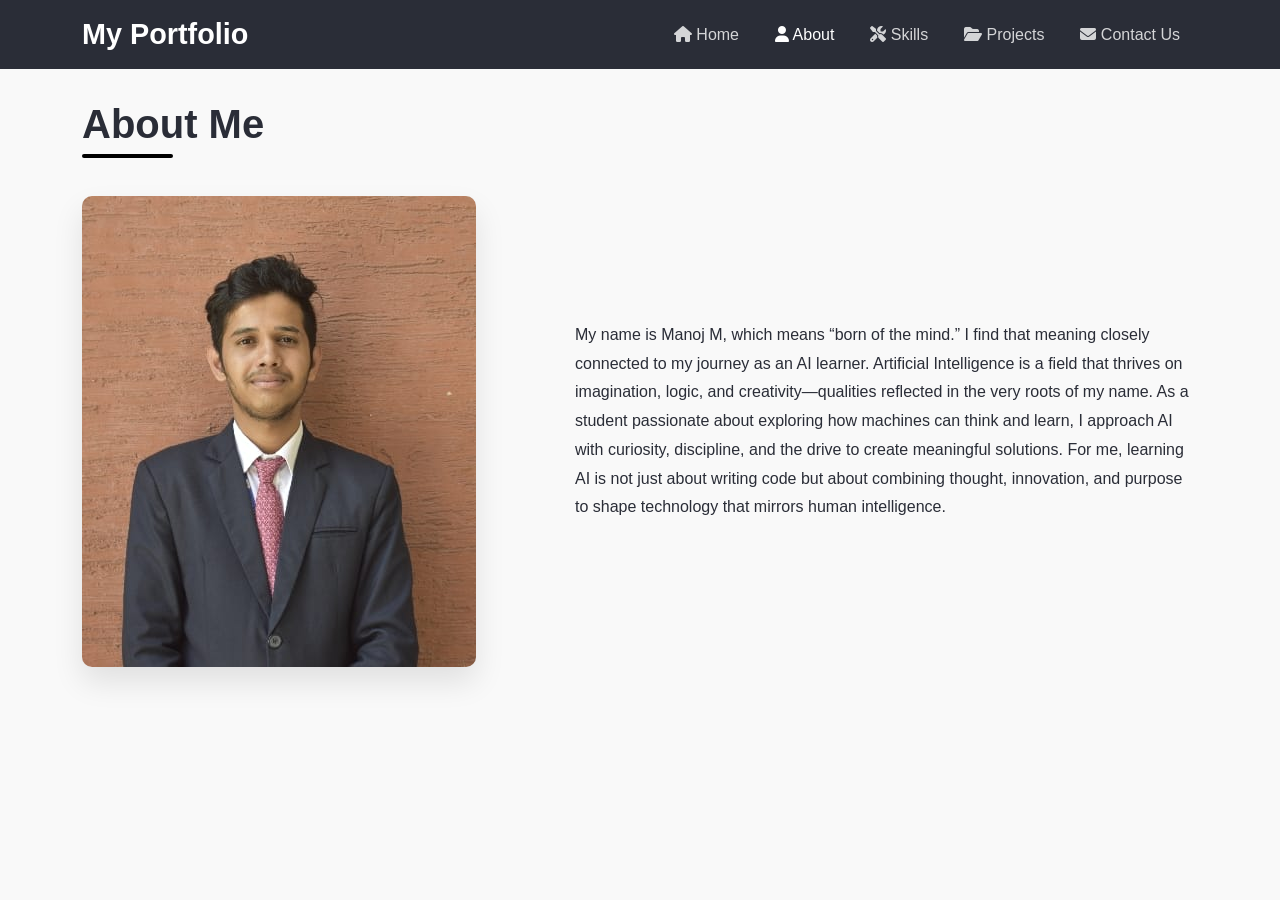
<file: About.html>
<!DOCTYPE html>
<html lang="en">
<head>
    <meta charset="UTF-8" />
    <meta name="viewport" content="width=device-width, initial-scale=1" />
    <title>Manoj M | About</title>
    <!-- Bootstrap CSS -->
    <link href="https://cdn.jsdelivr.net/npm/bootstrap@5.3.1/dist/css/bootstrap.min.css" rel="stylesheet" />
    <!-- Font Awesome -->
    <link rel="stylesheet" href="https://cdnjs.cloudflare.com/ajax/libs/font-awesome/6.4.0/css/all.min.css" />
     <!-- Custom CSS -->
    <link rel="stylesheet" href="style.css">
</head>
<body data-bs-spy="scroll" data-bs-target=".navbar" data-bs-offset="100">
    <!-- Navbar (same as Home page) -->
    <nav class="navbar navbar-expand-lg navbar-dark fixed-top">
        <div class="container">
            <a class="navbar-brand" href="index.html">My Portfolio</a>
            <button class="navbar-toggler" type="button" data-bs-toggle="collapse" data-bs-target="#navbarNav">
                <span class="navbar-toggler-icon"></span>
            </button>
            <div class="collapse navbar-collapse" id="navbarNav">
                <ul class="navbar-nav ms-auto">
                    <li class="nav-item">
                        <a class="nav-link" href="index.html"><i class="fas fa-home"></i> Home</a>
                    </li>
                    <li class="nav-item">
                        <a class="nav-link active" href="About.html"><i class="fa-solid fa-user"></i> About</a>
                    </li>
                    <li class="nav-item">
                        <a class="nav-link" href="skills.html"><i class="fa-solid fa-screwdriver-wrench"></i> Skills</a>
                    </li>
                    <li class="nav-item">
                        <a class="nav-link" href="project.html"><i class="fa-solid fa-folder-open"></i> Projects</a>
                    </li>
                    <li class="nav-item">
                        <a class="nav-link" href="Contact.html"><i class="fa-solid fa-envelope"></i> Contact Us</a>
                    </li>
                </ul>
            </div>
        </div>
    </nav>

    <!-- About Section -->
    <section class="section-padding" id="about">
        <div class="container">
            <h2 class="section-title">About Me</h2>
            <div class="row align-items-center">
                <div class="col-lg-5">
                    <img src="image.jpeg" alt="About Me" class="img-fluid about-img" />
                </div>
                <div class="col-lg-7 about-content">
                    <p class="about-text">
                        <!-- Your about description here -->
                        My name is Manoj M, which means “born of the mind.” I find that meaning closely connected to my journey as an AI learner. 
                        Artificial Intelligence is a field that thrives on imagination, logic, and creativity—qualities reflected in the very roots of my name. 
                        As a student passionate about exploring how machines can think and learn, I approach AI with curiosity, discipline, and the drive to create meaningful solutions. 
                        For me, learning AI is not just about writing code but about combining thought, innovation, and purpose to shape technology that mirrors human intelligence.
                    </p>
                    <!-- Add more about content as needed -->
                </div>
            </div>
        </div>
    </section>

    <!-- Bootstrap JS Bundle -->
    <script src="https://cdn.jsdelivr.net/npm/bootstrap@5.3.1/dist/js/bootstrap.bundle.min.js"></script>
</body>
</html>
</file>
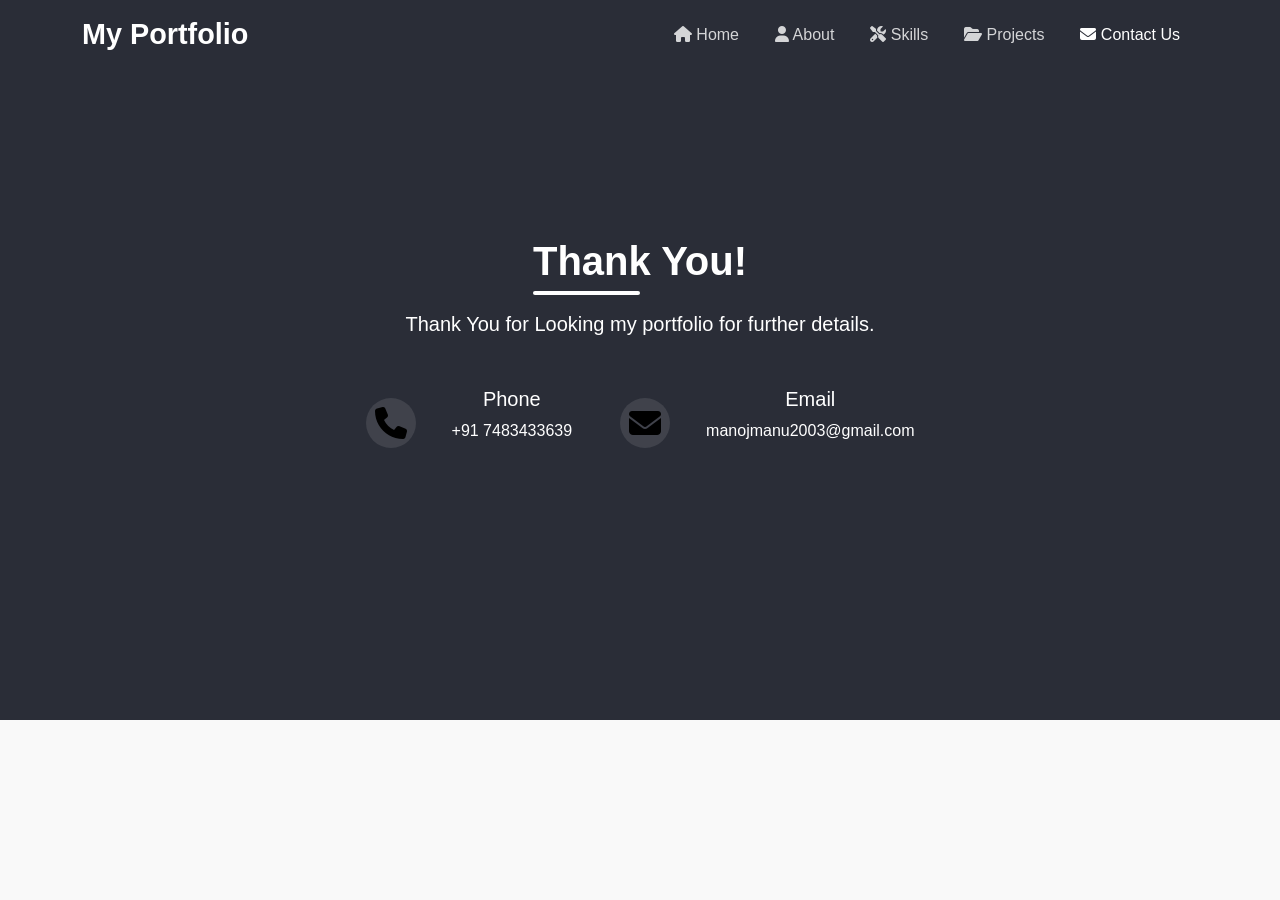
<file: Contact.html>
<!DOCTYPE html>
<html lang="en">
<head>
    <meta charset="UTF-8" />
    <meta name="viewport" content="width=device-width, initial-scale=1" />
    <title>Manoj M | Contact</title>
    <!-- Bootstrap CSS -->
    <link href="https://cdn.jsdelivr.net/npm/bootstrap@5.3.1/dist/css/bootstrap.min.css" rel="stylesheet" />
    <!-- Font Awesome -->
    <link rel="stylesheet" href="https://cdnjs.cloudflare.com/ajax/libs/font-awesome/6.4.0/css/all.min.css" />
    <link rel="stylesheet" href="style.css" />
</head>
<body data-bs-spy="scroll" data-bs-target=".navbar" data-bs-offset="100">
    <!-- Navbar -->
    <nav class="navbar navbar-expand-lg navbar-dark fixed-top">
        <div class="container">
            <a class="navbar-brand" href="index.html">My Portfolio</a>
            <button class="navbar-toggler" type="button" data-bs-toggle="collapse" data-bs-target="#navbarNav">
                <span class="navbar-toggler-icon"></span>
            </button>
            <div class="collapse navbar-collapse" id="navbarNav">
                <ul class="navbar-nav ms-auto">
                    <li class="nav-item">
                        <a class="nav-link" href="index.html"><i class="fas fa-home"></i> Home</a>
                    </li>
                    <li class="nav-item">
                        <a class="nav-link" href="About.html"><i class="fa-solid fa-user"></i> About</a>
                    </li>
                    <li class="nav-item">
                        <a class="nav-link" href="skills.html"><i class="fa-solid fa-screwdriver-wrench"></i> Skills</a>
                    </li>
                    <li class="nav-item">
                        <a class="nav-link" href="project.html"><i class="fa-solid fa-folder-open"></i> Projects</a>
                    </li>
                    <li class="nav-item">
                        <a class="nav-link active" href="Contact.html"><i class="fa-solid fa-envelope"></i> Contact Us</a>
                    </li>
                </ul>
            </div>
        </div>
    </nav>

    <!-- Thank You Section -->
    <section class="contact-section section-padding d-flex align-items-center" style="min-height: 80vh;">
        <div class="container text-center">
            <h2 class="section-title mb-4">Thank You!</h2>
            <p class="lead mb-5">
                Thank You for Looking my portfolio for further details.
            </p>

            <div class="contact-info d-flex justify-content-center gap-5 flex-wrap">
                <div class="contact-item d-flex align-items-center gap-3">
                    <div class="contact-icon" style="font-size: 2rem; color: var(--primary-color);">
                        <i class="fas fa-phone"></i>
                    </div>
                    <div>
                        <h5>Phone</h5>
                        <p>+91 7483433639</p>
                    </div>
                </div>

                <div class="contact-item d-flex align-items-center gap-3">
                    <div class="contact-icon" style="font-size: 2rem; color: var(--primary-color);">
                        <i class="fas fa-envelope"></i>
                    </div>
                    <div>
                        <h5>Email</h5>
                        <p>manojmanu2003@gmail.com</p>
                    </div>
                </div>
            </div>
        </div>
    </section>

    <!-- Bootstrap JS Bundle -->
    <script src="https://cdn.jsdelivr.net/npm/bootstrap@5.3.1/dist/js/bootstrap.bundle.min.js"></script>
</body>
</html>
</file>
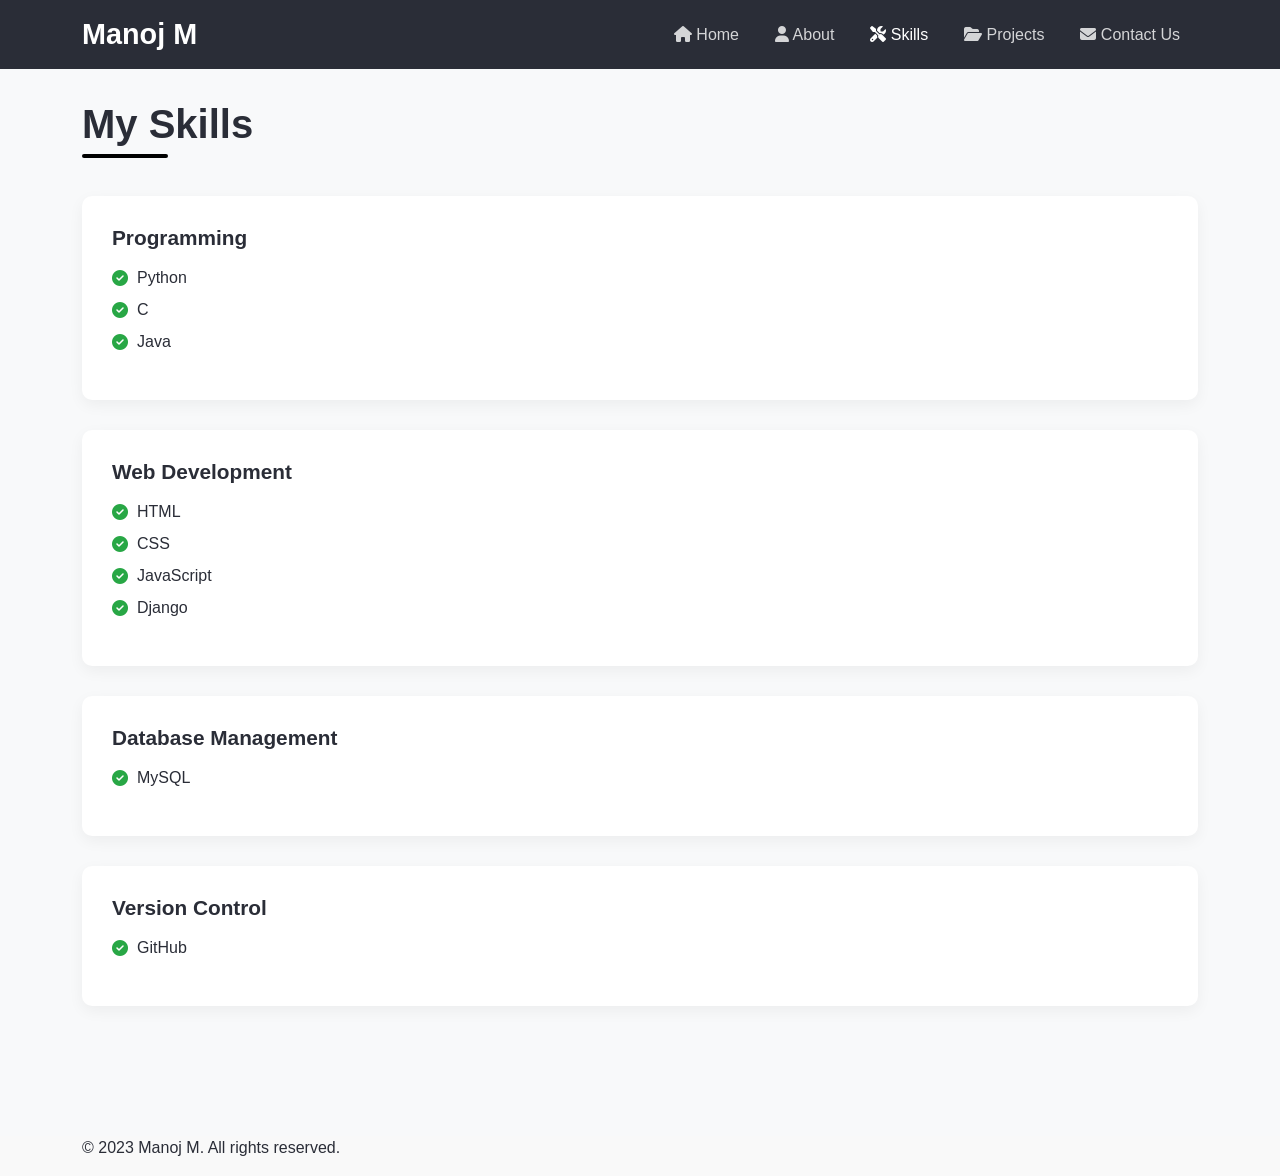
<file: skills.html>
<!DOCTYPE html>
<html lang="en">
<head>
    <meta charset="UTF-8">
    <meta name="viewport" content="width=device-width, initial-scale=1.0">
    <title>Skills - Manoj M | Portfolio</title>
    <link href="https://cdn.jsdelivr.net/npm/bootstrap@5.3.1/dist/css/bootstrap.min.css" rel="stylesheet">
    <link rel="stylesheet" href="https://cdnjs.cloudflare.com/ajax/libs/font-awesome/6.4.0/css/all.min.css">
    <link rel="stylesheet" href="style.css"> <!-- Link to your CSS file -->
</head>
<body data-bs-spy="scroll" data-bs-target=".navbar" data-bs-offset="100">
    <!-- Navigation -->
    <nav class="navbar navbar-expand-lg navbar-dark fixed-top">
        <div class="container">
            <a class="navbar-brand" href="#">Manoj M</a>
            <button class="navbar-toggler" type="button" data-bs-toggle="collapse" data-bs-target="#navbarNav">
                <span class="navbar-toggler-icon"></span>
            </button>
            <div class="collapse navbar-collapse" id="navbarNav">
                <ul class="navbar-nav ms-auto">
                    <li class="nav-item">
                        <a class="nav-link" href="index.html"><i class="fas fa-home"></i> Home</a>
                    </li>
                    <li class="nav-item">
                        <a class="nav-link" href="About.html"><i class="fa-solid fa-user"></i> About</a>
                    </li>
                    <li class="nav-item">
                        <a class="nav-link active" href="skills.html"><i class="fa-solid fa-screwdriver-wrench"></i> Skills</a>
                    </li>
                    <li class="nav-item">
                    <a class="nav-link " aria-current="page" href="project.html">
                        <i class="fa-solid fa-folder-open"></i> Projects
                         </a>
                            </li>

                    <li class="nav-item">
                        <a class="nav-link" href="Contact.html"><i class="fa-solid fa-envelope"></i> Contact Us</a>
                    </li>
                </ul>
            </div>
        </div>
    </nav>

    <!-- Skills Section -->
    <section class="section-padding skills-section">
        <div class="container">
            <h2 class="section-title">My Skills</h2>
            <div class="skill-card">
                <h5 class="skill-title">Programming</h5>
                <ul class="skill-list">
                    <li>Python</li>
                    <li>C</li>
                    <li>Java</li>
                </ul>
            </div>
            <div class="skill-card">
                <h5 class="skill-title">Web Development</h5>
                <ul class="skill-list">
                    <li>HTML</li>
                    <li>CSS</li>
                    <li>JavaScript</li>
                    <li>Django</li>
                </ul>
            </div>
            <div class="skill-card">
                <h5 class="skill-title">Database Management</h5>
                <ul class="skill-list">
                    <li>MySQL</li>
                </ul>
            </div>
            <div class="skill-card">
                <h5 class="skill-title">Version Control</h5>
                <ul class="skill-list">
                    <li>GitHub</li>
                </ul>
            </div>
            <!-- Add more skill cards as needed -->
        </div>
    </section>

    <!-- Footer -->
    <footer>
        <div class="container">
            <p class="footer-text">© 2023 Manoj M. All rights reserved.</p>
        </div>
    </footer>
        <script src="https://cdn.jsdelivr.net/npm/bootstrap@5.3.1/dist/js/bootstrap.bundle.min.js"></script>
</body>
</html>
</file>
<file: style.css>
:root {
            --primary-color: black;
            --secondary-color: black;
            --dark-color: #2a2d37;
            --light-color: #f8f9fa;
            --success-color: #28a745;
            --warning-color: #ffc107;
            --danger-color: #dc3545;
            --info-color: #17a2b8;
        }
        
        body {
            font-family: 'Segoe UI', Tahoma, Geneva, Verdana, sans-serif;
            overflow-x: hidden;
            color: var(--dark-color);
            background-color: #f9f9f9;
        }
        
        /* Navbar styling */
        .navbar {
            background-color: var(--dark-color);
            transition: all 0.3s ease;
        }
        
        .navbar.scrolled {
            background-color: rgba(42, 45, 55, 0.9);
            box-shadow: 0 4px 10px rgba(0, 0, 0, 0.1);
        }
        
        .navbar-brand {
            font-weight: 700;
            font-size: 1.8rem;
            color: white !important;
        }
        
        .navbar-toggler {
            border: none;
        }
        
        .nav-link {
            color: rgba(255, 255, 255, 0.8);
            font-weight: 500;
            margin: 0 10px;
            transition: all 0.3s ease;
        }
        
        .nav-link:hover {
            color: white;
        }
        
        /* Hero section */
        .hero {
            background: linear-gradient(135deg, var(--primary-color), var(--secondary-color));
            min-height: 100vh;
            display: flex;
            align-items: center;
            position: relative;
            overflow: hidden;
        }
        
        .hero::after {
            content: '';
            position: absolute;
            bottom: -50px;
            left: 0;
            width: 100%;
            height: 100px;
            background: url('data:image/svg+xml;utf8,<svg xmlns="http://www.w3.org/2000/svg" viewBox="0 0 1200 120" preserveAspectRatio="none"><path d="M0,0V46.29c47.79,22.2,103.59,32.17,158,28,70.36-5.37,136.33-33.31,206.8-37.5C438.64,32.43,512.34,53.67,583,72.05c69.27,18,138.3,24.88,209.4,13.08,36.15-6,69.85-17.84,104.45-29.34C989.49,25,1113-14.29,1200,52.47V0Z" opacity=".25" fill="white"></path><path d="M0,0V15.81C13,36.92,27.64,56.86,47.69,72.05,99.41,111.27,165,111,224.58,91.58c31.15-10.15,60.09-26.07,89.67-39.8,40.92-19,84.73-46,130.83-49.67,36.26-2.85,70.9,9.42,98.6,31.56,31.77,25.39,62.32,62,103.63,73,40.44,10.79,81.35-6.69,119.13-24.28s75.16-39,116.92-43.05c59.73-5.85,113.28,22.88,168.9,38.84,30.2,8.66,59,6.17,87.09-7.5,22.43-10.89,48-26.93,60.65-49.24V0Z" opacity=".5" fill="white"></path><path d="M0,0V5.63C149.93,59,314.09,71.32,475.83,42.57c43-7.64,84.23-20.12,127.61-26.46,59-8.63,112.48,12.24,165.56,35.4C827.93,77.22,886,95.24,951.2,90c86.53-7,172.46-45.71,248.8-84.81V0Z" fill="white"></path></svg>') no-repeat;
            background-size: cover;
            z-index: 1;
        }
        
        .hero-content {
            color: white;
            z-index: 2;
        }
        
        .hero-title {
            font-size: 3.5rem;
            font-weight: 700;
            margin-bottom: 1rem;
        }
        
        .hero-subtitle {
            font-size: 1.5rem;
            font-weight: 300;
            margin-bottom: 2rem;
        }
        
        .hero-description {
            font-size: 1.1rem;
            max-width: 600px;
            margin-bottom: 2rem;
            line-height: 1.6;
        }
        
        .btn-custom {
            background-color: white;
            color: var(--primary-color);
            border: none;
            padding: 12px 30px;
            font-weight: 600;
            border-radius: 50px;
            transition: all 0.3s ease;
        }
        
        .btn-custom:hover {
            background-color: var(--dark-color);
            color: white;
            transform: translateY(-3px);
            box-shadow: 0 10px 20px rgba(0, 0, 0, 0.1);
        }
        
        .social-icons {
            margin-top: 2rem;
        }
        
        .social-icon {
            display: inline-flex;
            align-items: center;
            justify-content: center;
            width: 40px;
            height: 40px;
            background-color: rgba(255, 255, 255, 0.2);
            border-radius: 50%;
            margin-right: 10px;
            color: white;
            transition: all 0.3s ease;
        }
        
        .social-icon:hover {
            background-color: white;
            color: var(--primary-color);
            transform: translateY(-3px);
        }
        
        /* About section */
        .section-padding {
            padding: 100px 0;
        }
        
        .section-title {
            font-size: 2.5rem;
            font-weight: 700;
            margin-bottom: 3rem;
            position: relative;
            display: inline-block;
        }
        
        .section-title::after {
            content: '';
            position: absolute;
            width: 50%;
            height: 4px;
            background: linear-gradient(to right, var(--primary-color), var(--secondary-color));
            bottom: -10px;
            left: 0;
            border-radius: 2px;
        }
        
        .about-img {
            border-radius: 10px;
            box-shadow: 0 15px 30px rgba(0, 0, 0, 0.1);
            transition: all 0.3s ease;
        }
        
        .about-img:hover {
            transform: scale(1.02);
        }
        
        .about-content {
            padding-left: 30px;
        }
        
        .about-text {
            margin-bottom: 20px;
            line-height: 1.8;
        }
        
        /* Skills section */
        .skills-section {
            background-color: var(--light-color);
        }
        
        .skill-card {
            background-color: white;
            border-radius: 10px;
            padding: 30px;
            box-shadow: 0 5px 15px rgba(0, 0, 0, 0.05);
            transition: all 0.3s ease;
            margin-bottom: 30px;
            height: 100%;
        }
        
        .skill-card:hover {
            transform: translateY(-5px);
            box-shadow: 0 10px 25px rgba(0, 0, 0, 0.1);
        }
        
        .skill-icon {
            font-size: 2.5rem;
            margin-bottom: 20px;
            color: var(--primary-color);
        }
        
        .skill-title {
            font-size: 1.3rem;
            font-weight: 600;
            margin-bottom: 15px;
        }
        
        .skill-list {
            list-style-type: none;
            padding-left: 0;
        }
        
        .skill-list li {
            margin-bottom: 8px;
            position: relative;
            padding-left: 25px;
        }
        
        .skill-list li::before {
            content: '\f058';
            font-family: 'Font Awesome 6 Free';
            font-weight: 900;
            position: absolute;
            left: 0;
            color: var(--success-color);
        }
        
        /* Projects section */
        .project-card {
            border: none;
            border-radius: 10px;
            overflow: hidden;
            box-shadow: 0 5px 15px rgba(0, 0, 0, 0.1);
            transition: all 0.3s ease;
            margin-bottom: 30px;
            height: 100%;
        }
        
        .project-card:hover {
            transform: translateY(-10px);
            box-shadow: 0 15px 30px rgba(0, 0, 0, 0.2);
        }
        
        .project-img {
            height: 200px;
            object-fit: cover;
            width: 100%;
        }
        
        .project-body {
            padding: 20px;
        }
        
        .project-title {
            font-size: 1.4rem;
            font-weight: 600;
            margin-bottom: 10px;
        }
        
        .project-description {
            margin-bottom: 15px;
            color: #666;
        }
        
        .project-tech {
            display: flex;
            flex-wrap: wrap;
            gap: 8px;
            margin-bottom: 15px;
        }
        
        .tech-tag {
            background-color: rgba(78, 84, 200, 0.1);
            color: var(--primary-color);
            padding: 4px 12px;
            border-radius: 50px;
            font-size: 0.8rem;
            font-weight: 500;
        }
        
        /* Contact section */
        .contact-section {
            background-color: var(--dark-color);
            color: white;
        }
        
        .contact-section .section-title::after {
            background: white;
        }
        
        .contact-form {
            background-color: white;
            padding: 40px;
            border-radius: 10px;
            box-shadow: 0 10px 30px rgba(0, 0, 0, 0.1);
        }
        
        .form-control {
            height: 50px;
            border-radius: 5px;
            border: 1px solid #eee;
            padding-left: 20px;
            margin-bottom: 20px;
        }
        
        textarea.form-control {
            height: auto;
            padding-top: 15px;
        }
        
        .form-control:focus {
            box-shadow: none;
            border-color: var(--primary-color);
        }
        
        .btn-submit {
            background: linear-gradient(to right, var(--primary-color), var(--secondary-color));
            color: white;
            border: none;
            padding: 12px 40px;
            font-weight: 600;
            border-radius: 5px;
            transition: all 0.3s ease;
        }
        
        .btn-submit:hover {
            transform: translateY(-3px);
            box-shadow: 0 10px 20px rgba(0, 0, 0, 0.2);
        }
        
        .contact-info {
            margin-top: 40px;
        }
        
        .contact-item {
            display: flex;
            align-items: center;
            margin-bottom: 25px;
        }
        
        .contact-icon {
            font-size: 1.5rem;
            width: 50px;
            height: 50px;
            background-color: rgba(255, 255, 255, 0.1);
            border-radius: 50%;
            display: flex;
            align-items: center;
            justify-content: center;
            margin-right: 20px;
        }
        /* Responsive adjustments */
        @media (max-width: 991.98px) {
            .hero-title {
                font-size: 2.8rem;
            }
            
            .hero-subtitle {
                font-size: 1.3rem;
            }
            
            .about-content {
                padding-left: 0;
                margin-top: 30px;
            }
        }
        
        @media (max-width: 767.98px) {
            .hero-title {
                font-size: 2.2rem;
            }
            
            .section-title {
                font-size: 2rem;
                margin-bottom: 2rem;
            }
            
            .hero {
                text-align: center;
                padding: 100px 0;
            }
            
            .hero-description {
                margin-left: auto;
                margin-right: auto;
            }
        }
        
        /* Animation */
        @keyframes float {
            0% { transform: translateY(0); }
            50% { transform: translateY(-10px); }
            100% { transform: translateY(0); }
        }
        
        .floating {
            animation: float 4s ease-in-out infinite;
        }
</file>
